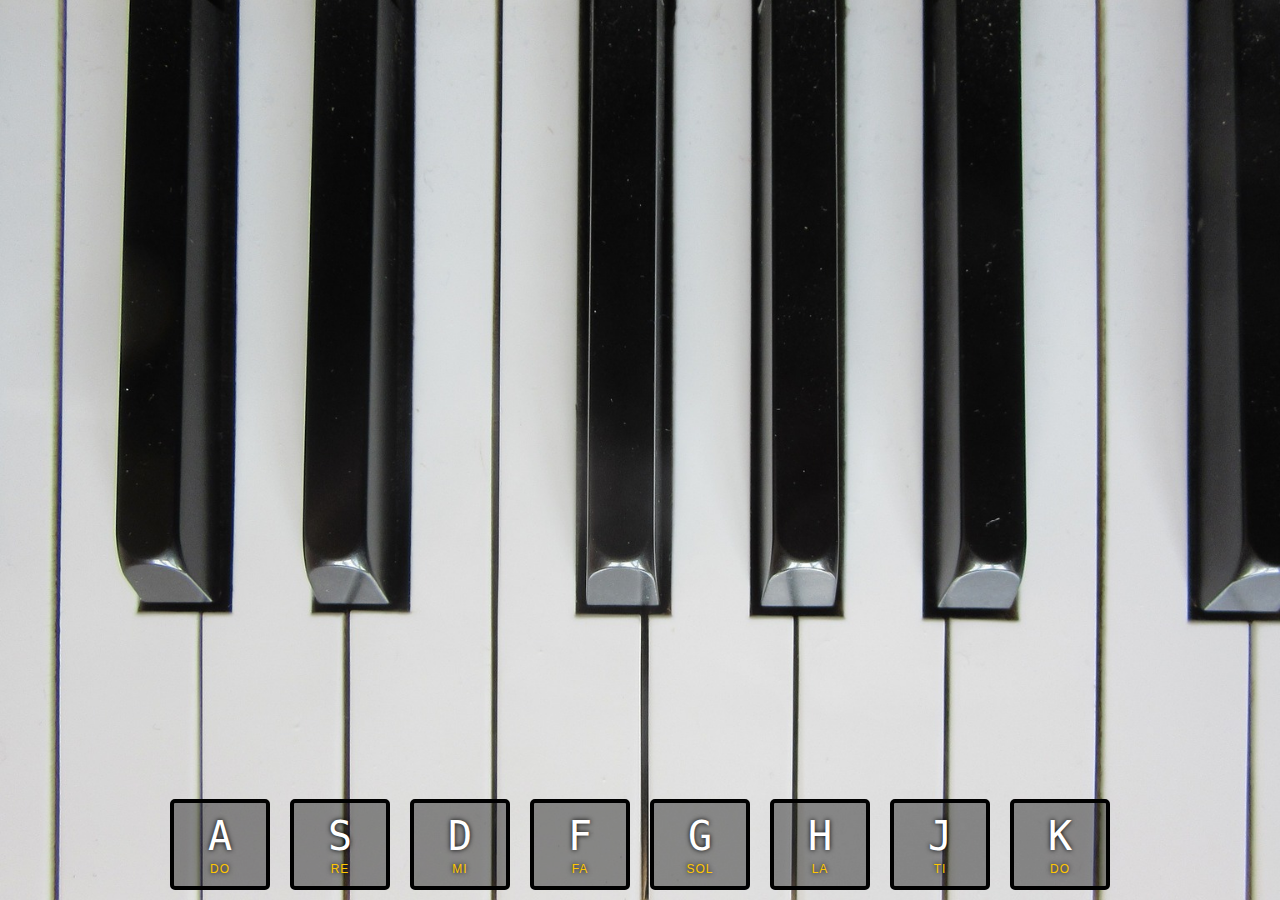
<file: index.html>
<!DOCTYPE html>
<html lang="en">
<head>
  <meta charset="UTF-8">
  <title>JS Piano</title>
  <link rel="stylesheet" href="style.css">
</head>
<body>

  <div class="keys">
    <div data-key="65" class="key">
      <kbd>A</kbd>
      <span class="sound">DO</span>
    </div>
    <div data-key="83" class="key">
      <kbd>S</kbd>
      <span class="sound">RE</span>
    </div>
    <div data-key="68" class="key">
      <kbd>D</kbd>
      <span class="sound">MI</span>
    </div>
    <div data-key="70" class="key">
      <kbd>F</kbd>
      <span class="sound">FA</span>
    </div>
    <div data-key="71" class="key">
      <kbd>G</kbd>
      <span class="sound">SOL</span>
    </div>
    <div data-key="72" class="key">
      <kbd>H</kbd>
      <span class="sound">LA</span>
    </div>
    <div data-key="74" class="key">
      <kbd>J</kbd>
      <span class="sound">TI</span>
    </div>
    <div data-key="75" class="key">
      <kbd>K</kbd>
      <span class="sound">DO</span>
    </div>
  </div>

  <audio data-key="65" src="sounds/C.m4a"></audio>
  <audio data-key="83" src="sounds/D.m4a"></audio>
  <audio data-key="68" src="sounds/E.m4a"></audio>
  <audio data-key="70" src="sounds/F.m4a"></audio>
  <audio data-key="71" src="sounds/G.m4a"></audio>
  <audio data-key="72" src="sounds/A.m4a"></audio>
  <audio data-key="74" src="sounds/B.m4a"></audio>
  <audio data-key="75" src="sounds/C1.wav"></audio>

<script>
  
  function playSound(e) {
    const audio = document.querySelector(`audio[data-key="${e.keyCode}"]`);
    const key = document.querySelector(`.key[data-key="${e.keyCode}"]`);
    if (!audio) return;
    audio.currentTime = 1; 
    audio.play();
    key.classList.add('playing');
  }

  function removeTransition(e) {
    if(e.propertyName !== 'transform') return;
    this.classList.remove('playing');
  }

  const keys = document.querySelectorAll('.key');
  keys.forEach(key => key.addEventListener('transitionend', removeTransition));
  window.addEventListener('keydown', playSound);
  
</script>

</body>
</html>
</file>
<file: style.css>
html {
  font-size: 10px;
  background: url(piano.jpg) bottom center;
  background-size: cover;
}

body,html {
  margin: 0;
  padding: 0;
  font-family: sans-serif;
}

.keys {
  display: flex;
  flex: 1;
  min-height: 100vh;
  align-items: flex-end;
  justify-content: center;
}

.key {
  border: .4rem solid black;
  border-radius: .5rem;
  margin: 1rem;
  font-size: 1.5rem;
  padding: 1rem .6rem;
  transition: all .1s ease;
  width: 8rem;
  text-align: center;
  color: white;
  background: rgba(0,0,0,0.4);
  text-shadow: 0 0 .5rem black;
}

.playing {
  transform: scale(1.1);
  border-color: #ffc600;
  box-shadow: 0 0 1rem #ffc600;
}

kbd {
  display: block;
  font-size: 4rem;
}

.sound {
  font-size: 1.2rem;
  text-transform: uppercase;
  letter-spacing: .1rem;
  color: #ffc600;
}
</file>
